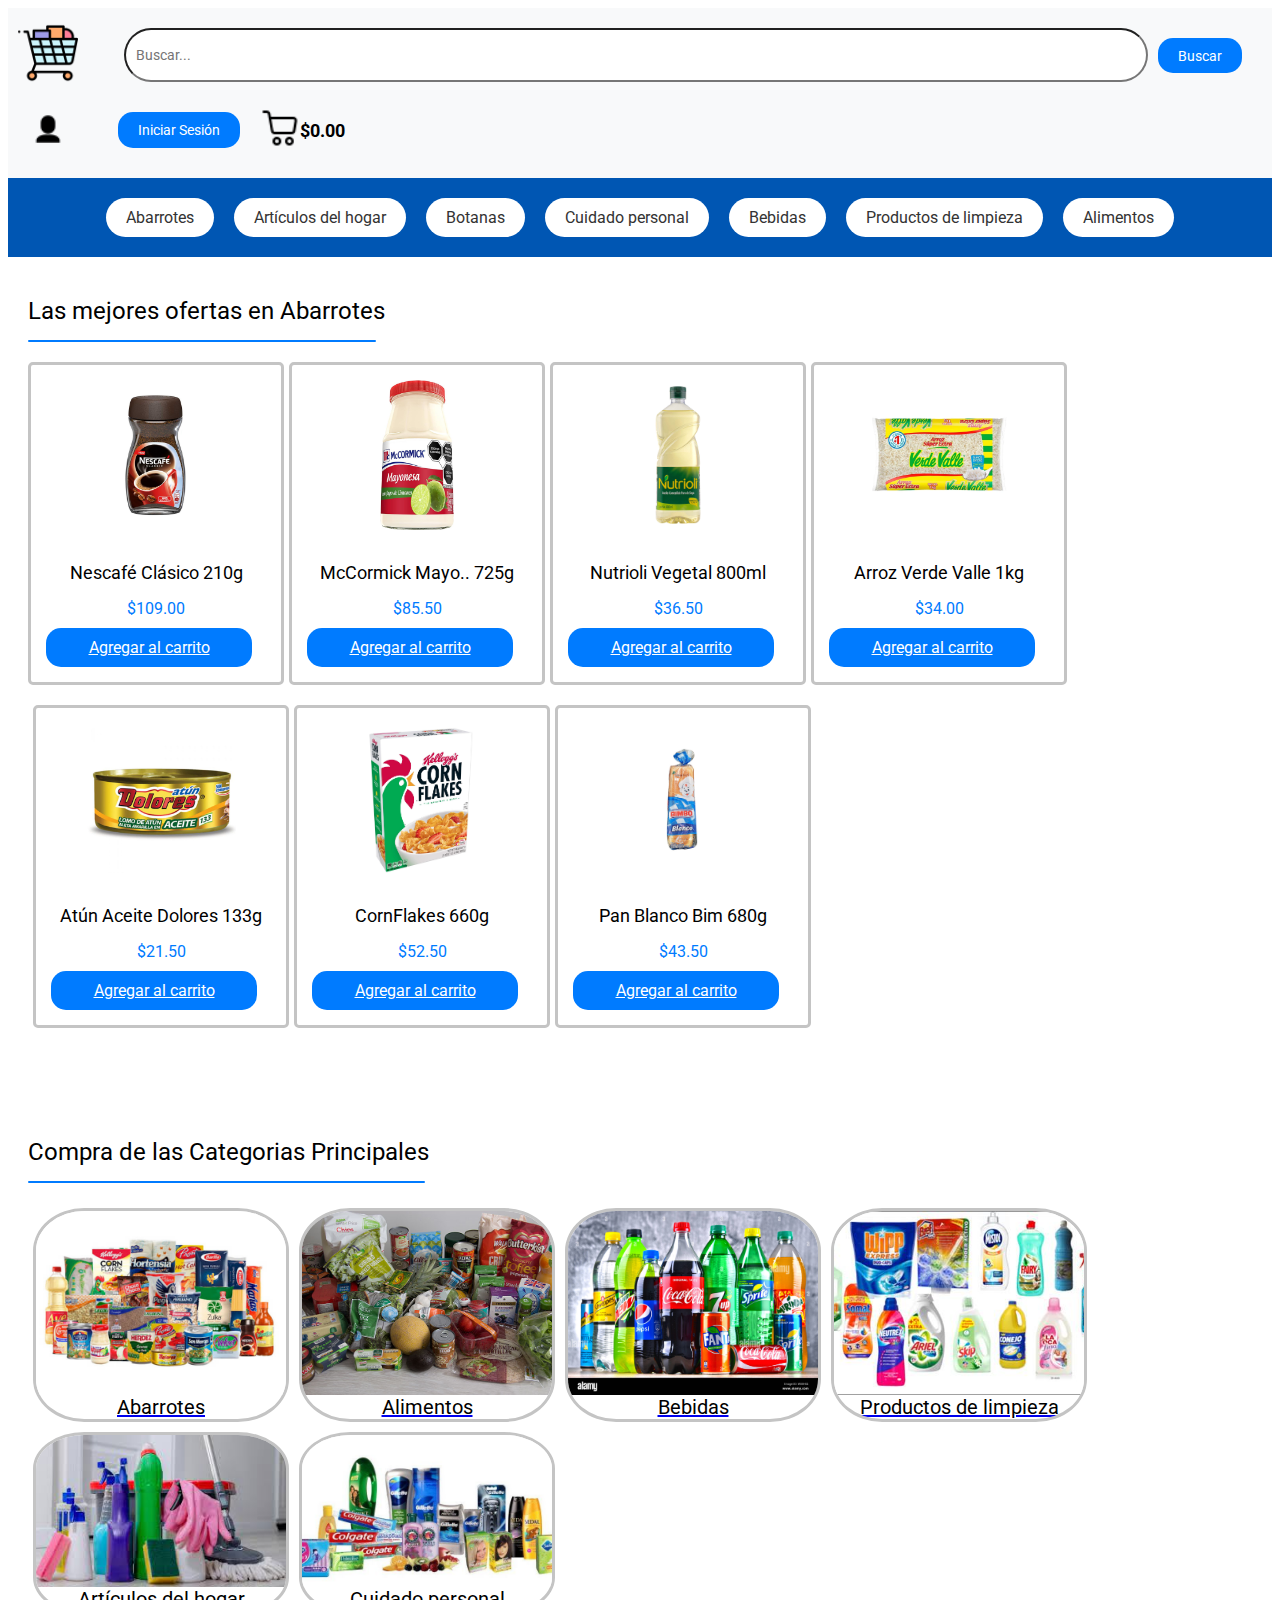
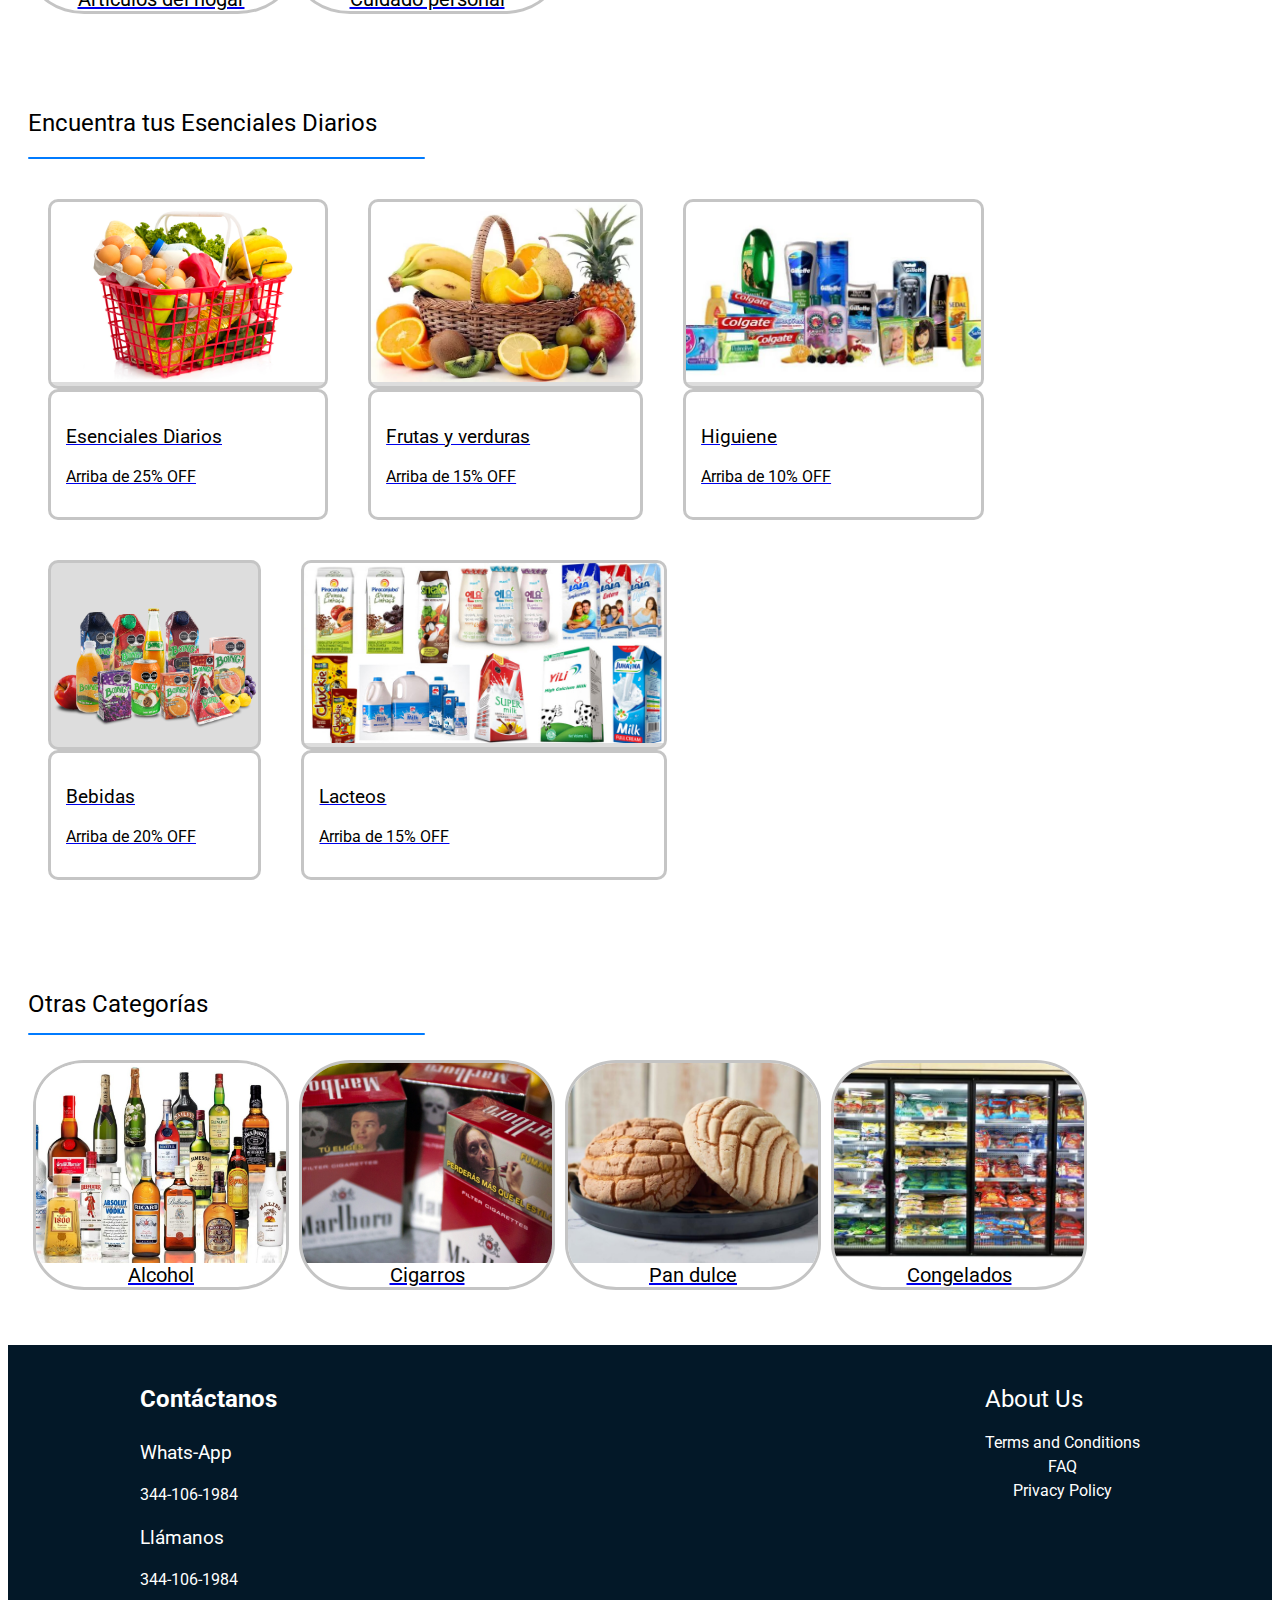
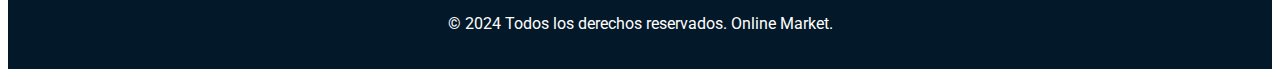
<file: index.html>
<!DOCTYPE html>
<html lang="en">
<head>
    <meta charset="UTF-8">
    <meta name="viewport" content="width=device-width, initial-scale=1.0">
    <title>Tienda Online</title>
    <link rel="stylesheet" href="styles.css">
    
</head>
<style>@import url('https://fonts.googleapis.com/css2?family=Roboto:ital,wght@0,100;0,300;0,400;0,500;0,700;0,900;1,100;1,300;1,400;1,500;1,700;1,900&display=swap');</style>
<body>
    <header>
        <div id="top-bar">
            <a href="index.html"><img src="./Imagenes/LOGO.png" alt="Logo de la tienda" id="logo"></a>
            <div id="search-container">
              <input type="text" id="search-bar" placeholder="Buscar...">
              <button id="search-button">Buscar</button>
            </div>
            <div id="user-cart">
              <button id="user-button">
                <a href="cuenta.html"><img src="./Imagenes/usuario.png" alt="Icono de usuario" id="user-icon"></a>
              </button>
              <button id="us-button"><a id="link-button" href="login.html">Iniciar Sesión</a></button>
              <a href="carrito.html"><img src="./Imagenes/carrito.png" alt="Icono de carrito" id="cart" clickable></a>
              <span id="cart-value">$671.00</span>
            </div>
          </div>
    </header>

    <nav id="navbar">
        <div class="nav-container">
            <button class="nav-item menu-btn">Menú</button>
            <a href="abarrotes.html" class="nav-item">Abarrotes</a>
            <a href="articulos.html" class="nav-item">Artículos del hogar</a>
            <a href="botanas.html" class="nav-item">Botanas</a>
            <a href="cuidadop.html" class="nav-item">Cuidado personal</a>
            <a href="bebidas.html" class="nav-item">Bebidas</a>
            <a href="productosl.html" class="nav-item">Productos de limpieza</a>
            <a href="alimentos.html" class="nav-item">Alimentos</a>
        </div>
    </nav>
    

    <section class="ofertas-seccion">
        <h2>Las mejores ofertas en Abarrotes</h2>
        <div class="linea-azul"></div>
        <div class="ofertas-container">
            <div class="oferta">
                <img src="./Imagenes/imagen-nescafe.jpg" alt="Producto 1">
                <h3>Nescafé Clásico 210g</h3>
                <p class="precio">$109.00</p>
                <a href="#" class="boton-agregar">Agregar al carrito</a>
            </div>
            <div class="oferta">
                <img src="./Imagenes/imagen-mayonesa.jpg" alt="Producto 2">
                <h3>McCormick Mayo.. 725g</h3>
                <p class="precio">$85.50</p>
                <a href="#" class="boton-agregar">Agregar al carrito</a>
            </div>
            <div class="oferta">
                <img src="./Imagenes/imagen-nutrioli.jpg" alt="Producto 3">
                <h3>Nutrioli Vegetal 800ml</h3>
                <p class="precio">$36.50</p>
                <a href="#" class="boton-agregar">Agregar al carrito</a>
            </div>
            <div class="oferta">
                <img src="./Imagenes/imagen-arrozv.jpg" alt="Producto 4">
                <h3>Arroz Verde Valle 1kg</h3>
                <p class="precio">$34.00</p>
                <a href="#" class="boton-agregar">Agregar al carrito</a>
            </div>
            <div class="oferta">
                <img src="./Imagenes/imagen-atunad.jpg" alt="Producto 5">
                <h3>Atún Aceite Dolores 133g</h3>
                <p class="precio">$21.50</p>
                <a href="#" class="boton-agregar">Agregar al carrito</a>
            </div>
            <div class="oferta">
                <img src="./Imagenes/imagen-cornf.jpg" alt="Producto 5">
                <h3>CornFlakes 660g</h3>
                <p class="precio">$52.50</p>
                <a href="#" class="boton-agregar">Agregar al carrito</a>
            </div>
            <div class="oferta">
                <img src="./Imagenes/imagen-blancobim.jpg" alt="Producto 5">
                <h3>Pan Blanco Bim 680g</h3>
                <p class="precio">$43.50</p>
                <a href="#" class="boton-agregar">Agregar al carrito</a>
            </div>
            </div>
    </section>
 
    <section class="categorias-seccion">
        <h2>Compra de las Categorias Principales</h2>
        <div class="linea-azulc"></div>
        <div class="categorias-container">
            <a href="abarrotes.html" class="categoria">
                <img src="./Imagenes/imagen-abarrotes.jpg" alt="Abarrotes" class="rounded">
                <div class="texto-categoria-contenedor">
                    <span class="texto-categoria">Abarrotes</span>
                </div>
            </a>
            <a href="alimentos.html" class="categoria">
                <img src="./Imagenes/imagen-alimentos.jpg" alt="Alimentos" class="rounded">
                <div class="texto-categoria-contenedor">
                    <span class="texto-categoria">Alimentos</span>
                </div>
            </a>
            <a href="bebidas.html" class="categoria">
                <img src="./Imagenes/imagen-bebidas.jpg" alt="Bebidas" class="rounded">
                <div class="texto-categoria-contenedor">
                    <span class="texto-categoria">Bebidas</span>
                </div>
            </a>
            <a href="abarrotes.html" class="categoria">
                <img src="./Imagenes/imagen-productos-limpieza.jpg" alt="Productos de limpieza" class="rounded">
                <div class="texto-categoria-contenedor">
                    <span class="texto-categoria">Productos de limpieza</span>
                </div>
            </a>
            <a href="articulos.html" class="categoria">
                <img src="./Imagenes/imagen-articulos-hogar.jpg" alt="Artículos del hogar" class="rounded">
                <div class="texto-categoria-contenedor">
                    <span class="texto-categoria">Artículos del hogar</span>
                </div>
            </a>
            <a href="cuidadop.html" class="categoria">
                <img src="./Imagenes/imagen-cuidado-personal.jpg" alt="Cuidado personal" class="rounded">
                <div class="texto-categoria-contenedor">
                    <span class="texto-categoria">Cuidado personal</span>
                </div>
            </a>
        </div>
    </section>
    

    <section class="esenciales-seccion">
        <h2>Encuentra tus Esenciales Diarios</h2>
        <div class="linea-azule"></div>
        <div class="esenciales-container">
          <div class="esencial">
            <a href="alimentos.html">
              <div class="esencial-imagen">
                <img src="./Imagenes/imagen-esdia.jpg" alt="Esencial 1">
              </div>
              <div class="esencial-info">
                <h3>Esenciales Diarios</h3>
                <p class="precio-descuento">Arriba de 25% OFF</p>
              </div>
            </a>
          </div>
          <div class="esencial">
            <a href="alimentos.html">
              <div class="esencial-imagen">
                <img src="./Imagenes/imagen-frutv.jpg" alt="Esencial 2">
              </div>
              <div class="esencial-info">
                <h3>Frutas y verduras</h3>
                <p class="precio-descuento">Arriba de 15% OFF</p>
              </div>
            </a>
          </div>
          <div class="esencial">
            <a href="cuidadop.html">
              <div class="esencial-imagen">
                <img src="./Imagenes/imagen-hig.jpg" alt="Esencial 3">
              </div>
              <div class="esencial-info">
                <h3>Higuiene</h3>
                <p class="precio-descuento">Arriba de 10% OFF</p>
              </div>
            </a>
          </div>
          <div class="esencial">
            <a href="bebidas.html">
              <div class="esencial-imagen">
                <img src="./Imagenes/imagen-beb.jpg" alt="Esencial 4">
              </div>
              <div class="esencial-info">
                <h3>Bebidas</h3>
                <p class="precio-descuento">Arriba de 20% OFF</p>
              </div>
            </a>
          </div>
          <div class="esencial">
            <a href="bebidas.html">
              <div class="esencial-imagen">
                <img src="./Imagenes/imagen-lact.jpg" alt="Esencial 5">
              </div>
              <div class="esencial-info">
                <h3>Lacteos</h3>
                <p class="precio-descuento">Arriba de 15% OFF</p>
              </div>
            </a>
          </div>
        </div>
      </section>

      <section class="categorias-seccion">
        <h2>Otras Categorías</h2>
        <div class="linea-azulc"></div>
        <div class="categorias-container">
            <a href="bebidas.html" class="categoria">
                <img src="./Imagenes/imagen-alcohol.jpg" alt="Alcohol" class="rounded">
                <div class="texto-categoria-contenedor">
                    <span class="texto-categoria">Alcohol</span>
                </div>
            </a>
            <a href="abarrotes.html" class="categoria">
                <img src="./Imagenes/imagen-cigarros.jpg" alt="Cigarros" class="rounded">
                <div class="texto-categoria-contenedor">
                    <span class="texto-categoria">Cigarros</span>
                </div>
            </a>
            <a href="alimentos.html" class="categoria">
                <img src="./Imagenes/imagen-pan-dulce.jpg" alt="Pan dulce" class="rounded">
                <div class="texto-categoria-contenedor">
                    <span class="texto-categoria">Pan dulce</span>
                </div>
            </a>
            <a href="alimentos.html" class="categoria">
                <img src="./Imagenes/imagen-congelados.jpg" alt="Congelados" class="rounded">
                <div class="texto-categoria-contenedor">
                    <span class="texto-categoria">Congelados</span>
                </div>
            </a>
        </div>
    </section>
    

      <footer class="footer">
        <div class="footer-container">
          <div class="footer-contacto">
            <h2>Contáctanos</h2>
            <h3>Whats-App</h3>
            <p>344-106-1984</p>
            <h3>Llámanos</h3>
            <p>344-106-1984</p>
          </div>
      
          <div class="footer-acerca-de-nosotros">
            <h2>About Us</h2>
            <ul>
              <li><a href="#">Terms and Conditions</a></li>
              <li><a href="#">FAQ</a></li>
              <li><a href="#">Privacy Policy</a></li>
            </ul>
          </div>
        </div>
      
        <div class="footer-derechos-reservados">
          <p>&copy; 2024 Todos los derechos reservados. Online Market.</p>
        </div>
      </footer>
      <script src="menu.js"></script> 
      <script src="login.js"></script>
      <script src="barra-busqueda.js"></script> 
      <script src="añadir.js"></script>
</body>
</html>
</file>
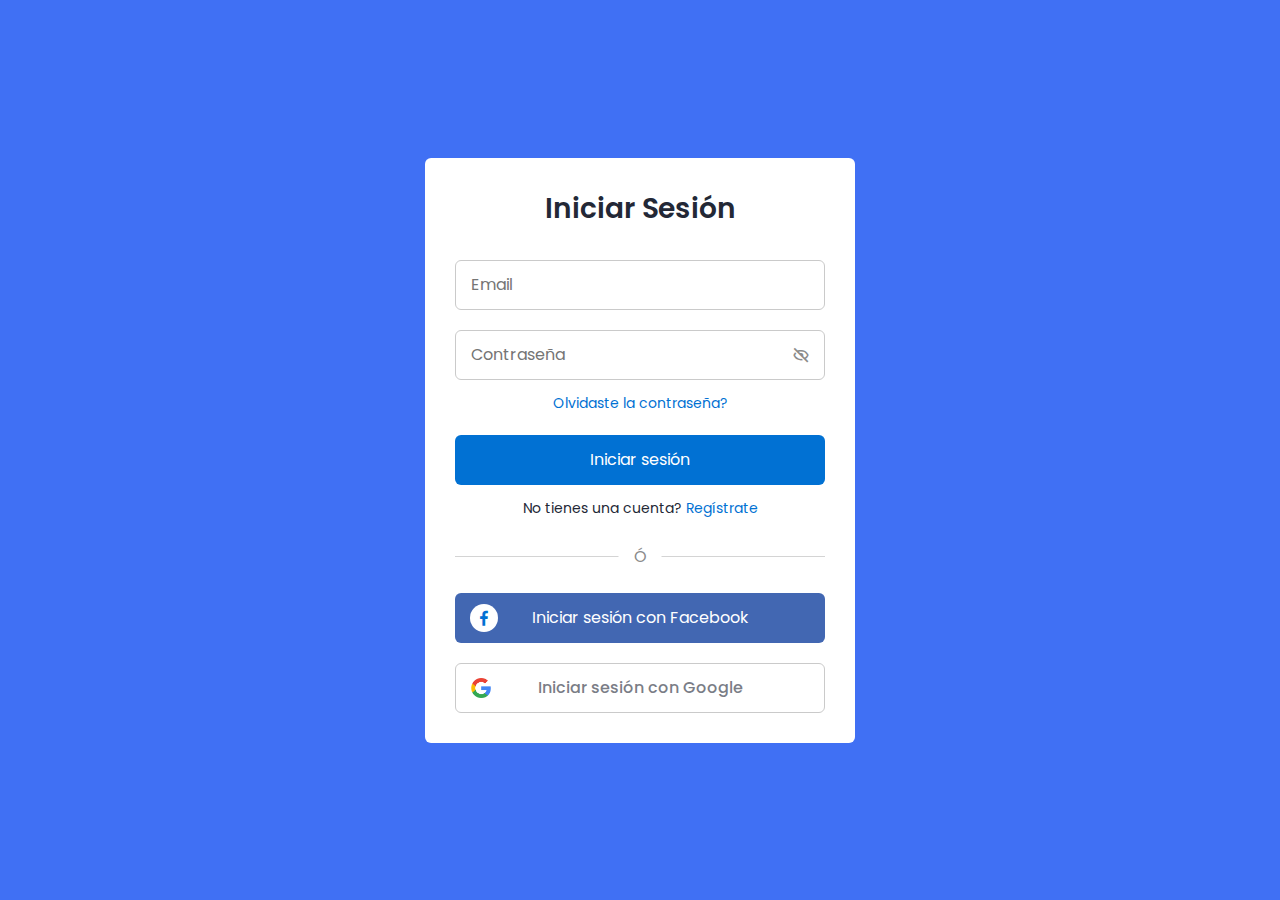
<file: login.html>
<!DOCTYPE html>
    <html lang="en">
    <head>
        <meta charset="UTF-8">
        <meta http-equiv="X-UA-Compatible" content="IE=edge">
        <meta name="viewport" content="width=device-width, initial-scale=1.0">
        <title> Responsive Login and Signup For </title>

        <!-- CSS -->
        <link rel="stylesheet" href="login.css">
                
        <!-- Boxicons CSS -->
        <link href='https://unpkg.com/boxicons@2.1.2/css/boxicons.min.css' rel='stylesheet'>
                        
    </head>
    <body>
        <section class="container forms">
            <div class="form login">
                <div class="form-content">
                    <header>Iniciar Sesión</header>
                    <form action="#">
                        <div class="field input-field">
                            <input type="email" placeholder="Email" class="input">
                        </div>

                        <div class="field input-field">
                            <input type="password" placeholder="Contraseña" class="password">
                            <i class='bx bx-hide eye-icon'></i>
                        </div>

                        <div class="form-link">
                            <a href="recuperar.html" class="forgot-pass">Olvidaste la contraseña?</a>
                        </div>

                        <div class="field button-field">
                            <a href="cuenta.html"><button>Iniciar sesión</button></a>
                        </div>                        
                    </form>

                    <div class="form-link">
                        <span>No tienes una cuenta? <a href="#" class="link signup-link">Regístrate</a></span>
                    </div>
                </div>

                <div class="line"></div>

                <div class="media-options">
                    <a href="cuenta.html" class="field facebook">
                        <i class='bx bxl-facebook facebook-icon'></i>
                        <span>Iniciar sesión con Facebook</span>
                    </a>
                </div>
                
                <div class="media-options">
                    <a href="cuenta.html" class="field google">
                        <img src="Imagenes/google.png" alt="" class="google-img">
                        <span>Iniciar sesión con Google</span>
                    </a>
                </div>
                                

            </div>

            <!-- Signup Form -->

            <div class="form signup">
                <div class="form-content">
                    <header>Registro</header>
                    <form action="#">
                        <div class="field input-field">
                            <input type="email" placeholder="Email" class="input">
                        </div>

                        <div class="field input-field">
                            <input type="password" placeholder="Ingresa una contraseña" class="password">
                        </div>

                        <div class="field input-field">
                            <input type="password" placeholder="Confirma tu contraseña" class="password">
                            <i class='bx bx-hide eye-icon'></i>
                        </div>

                        <div class="field button-field">
                            <button>Registrarte</button>
                        </div>
                    </form>

                    <div class="form-link">
                        <span>Ya tienes una cuenta? <a href="#" class="link login-link">Iniciar sesión</a></span>
                    </div>
                </div>

                <div class="line"></div>

                <div class="media-options">
                    <a href="cuenta.html" class="field facebook">
                        <i class='bx bxl-facebook facebook-icon'></i>
                        <span>Iniciar sesión con Facebook</span>
                    </a>
                </div>
                
                <div class="media-options">
                    <a href="cuenta.html" class="field google">
                        <img src="Imagenes/google.png" alt="" class="google-img">
                        <span>Iniciar sesión con Google</span>
                    </a>
                </div>                

            </div>
        </section>

        <!-- JavaScript -->
        <script src="login.js"></script>
        <script>// Validar registro
            document.addEventListener("DOMContentLoaded", function () {
                const form = document.querySelector(".form.signup form");
                const emailInput = form.querySelector('input[type="email"]');
                const passwordInput = form.querySelector('input[placeholder="Ingresa una contraseña"]');
                const confirmPasswordInput = form.querySelector('input[placeholder="Confirma tu contraseña"]');
                const submitButton = form.querySelector('button');
            
                function isEmailValid(email) {
                    const emailPattern = /^[^\s@]+@[^\s@]+\.[^\s@]+$/;
                    return emailPattern.test(email);
                }
            
                function validateForm(event) {
                    event.preventDefault();
            
                    const email = emailInput.value;
                    const password = passwordInput.value;
                    const confirmPassword = confirmPasswordInput.value;
            
                    if (!isEmailValid(email)) {
                        alert("Por favor, ingresa un correo electrónico válido.");
                        return;
                    }
            
                    if (password !== confirmPassword) {
                        alert("Las contraseñas no coinciden.");
                        return;
                    }
            
                    alert("Formulario enviado exitosamente.");
                
                }
            
                submitButton.addEventListener("click", validateForm);
            });</script>
    </body>
</html>
</file>
<file: styles.css>
*{
  font-family: "Roboto", sans-serif;
  font-weight: 400;
  font-style: normal;
}

/* Estilos generales de la barra superior */
#top-bar {
    background-color: #f8f9fa;
    display: flex;
    flex-wrap: wrap;
    justify-content:space-between;
    align-items: center;
    padding: 10px;
  }
  
  /* Logo */
  #logo {
    height: 60px;
  }
  
  /* Contenedor de búsqueda */
  #search-container {
    display: flex;
    align-items: center;
    padding: 10px 20px;
  }
  
  /* Barra de búsqueda */
  #search-bar {
    min-width: 1000px;
    height: 30px;
    margin-right: 10px;
    border-radius: 30px;
    padding: 10px;
    font-size: 14px;
  }
  @media (min-width: 750px) {
    /* Estilos de la barra de búsqueda para computadoras */
    #search-bar {
      min-width: 1000px; /* Ancho mínimo más grande para escritorios */
    }
  }
  @media (min-width: 480px) and (max-width: 750px) {
    /* Estilos de la barra de búsqueda para tabletas */
    #search-bar {
      min-width: 250px; /* Ancho mínimo mediano para tabletas */
    }
  }
  @media (max-width: 650px) {
    /* Estilos de la barra de búsqueda para teléfonos inteligentes */
    #search-bar {
      min-width: 50px; /* Ancho mínimo más pequeño para teléfonos inteligentes */
    }
  }
    
  
  /* Botón de búsqueda */
  #search-button {
    height: 35px;
    border-radius: 15px;
    padding: 10px 20px;
    font-size: 14px;
    background-color: #007bff;
    color: #fff;
    border: none;
    cursor: pointer;
  }
  #us-button {
    height: auto;
    border-radius: 15px;
    padding: 10px 20px;
    font-size: 14px;
    background-color: #007bff;
    color: #fff;
    border: none;
    cursor: pointer;
    text-decoration: none;
    margin: 20px;
  }
  #link-button{
    text-decoration: none; /* Eliminar subrayado */
    color: #fff; /* Color de texto blanco */
  }
  
  /* Contenedor de usuario y carrito */
  #user-cart {
    display: flex;
    align-items: center;
  }
  
  /* Botón de usuario (con hover para simular botón) */
  #user-button {
    background-color: transparent;
    border: none;
    cursor: pointer;
    padding: 10px;
    margin-right: 10px;
  }
  
  #user-button:hover {
    background-color: #eee;
    border-radius: 5px;
  }
  
  /* Icono de usuario */
  #user-icon {
    height: 40px;
    margin-right: 10px;
  }
  
  /* Valor del carrito */
  #cart-value {
    font-size: 18px;
    font-weight: bold;
  }
  
  /* Carrito clickeable (agregado a la imagen) */
  #cart {
    height: 40px;
    cursor: pointer;
  }
/* Estilos para el navbar */
#navbar {
    background-color: #0056b3;
}

.nav-container {
    display: flex;
    flex-wrap: wrap;
    justify-content: center;
    padding: 10px;
    transition: max-height 0.5s ease; /* Añadimos transición para la altura */
    overflow: hidden; /* Oculta el contenido que exceda la altura máxima */
    max-height: 50px; /* Altura inicial del navbar, solo muestra el botón Menú */
}

.nav-item {
    background-color: #fff;
    color: #333;
    padding: 10px 20px;
    margin: 10px;
    border-radius: 20px;
    text-decoration: none;
}

.nav-item:hover {
    background-color: #cfcfcf;
}

.menu-btn {
    display: block;
    width: 100%;
    text-align: center;
}

.expanded {
    max-height: 1000px; /* Altura máxima para mostrar todos los elementos cuando está expandido */
}

@media screen and (min-width: 650px) {
    .menu-btn {
        display: none; /* Oculta el botón de menú en pantallas más grandes */
    }

    .nav-container {
        max-height: none; /* Muestra todos los elementos en pantallas más grandes */
    }
}


.ofertas-seccion {
    padding: 20px;
    margin-bottom: 30px;
}

.ofertas-seccion h2 {
    text-align: left;
    font-size: 24px;
    margin-bottom: 15px;
}

.linea-azul {
    width: 9.2cm;
    height: 2px;
    background-color: #007bff;
    border-radius: 5px;
    margin-bottom: 20px;
}

.ofertas-container {
    display: flex;
    flex-wrap: wrap; /* Permite que los productos se distribuyan en varias filas */
    justify-content: flex-start; /* Distribuye los productos con espacio entre ellos */
}

.oferta {
    width: 220px; /* Ajustar según el tamaño deseado */
    text-align: center;
    margin-bottom: 20px;
    border: 3px solid #c4c4c4; /* Agrega un borde gris claro */
    padding: 15px; /* Agrega espacio interno */
    border-radius: 5px;
}

.oferta:hover {
    border: 3px solid #336deb; /* Agrega un borde gris claro */
}

.oferta img {
    width: auto;
    height: 150px; /* Ajustar según el tamaño deseado */
    object-fit: cover; /* Mantener la relación de aspecto */
    margin-bottom: 10px;
}

.oferta h3 {
    font-size: 18px;
    margin-bottom: 5px;
}

.oferta .precio {
    font-size: 16px;
    color: #007bff;
    margin-bottom: 10px;
}

.oferta .boton-agregar {
    display: block;
    width: 80%;
    padding: 10px 15px;
    background-color: #007bff;
    color: #fff;
    border: none;
    border-radius: 15px;
    cursor: pointer;
}

/* Espacio entre productos */
.oferta:not(:first-child) {
    margin-left: 5px; /* Agrega espacio a la izquierda de todos los productos excepto el primero */
}

.categorias-seccion {
    padding: 20px;
    margin-bottom: 30px;
}

.categorias-seccion h2 {
    text-align: left;
    font-size: 24px;
    margin-bottom: 15px;
}

.linea-azulc {
    width: 10.5cm;
    height: 2px;
    background-color: #007bff;
    border-radius: 5px;
    margin-bottom: 20px;
}

.categorias-container {
    display: flex;
    flex-wrap: wrap; /* Permite que las categorías se distribuyan en varias filas */
    justify-content: flex-start; /* Centra las categorías horizontalmente */
}

.categoria {
    display: flex;
    flex-direction: column;
    align-items: center;
    width: 250px;
    margin: 5px;
    border-radius: 20%;
    overflow: hidden;
    transition: all 0.3s ease;
    border: 3px solid #c4c4c4;
  }

.categoria img {
    width: 100%;
    height: 100%; /* Mantiene la relación de aspecto */
    object-fit: cover; /* Cubre toda el área del contenedor */
}

.texto-categoria {
    display: block;
    font-size: 20px;
    color: #000000;
    text-align: left;
    white-space: nowrap; /* Prevent wrapping */
    overflow: visible; /* Hide overflowed content */
    text-overflow: ellipsis; /* Add ellipsis on overflow */
}

.texto-categoria-contenedor {
    position: relative; /* Use relative positioning */
    bottom: 0; /* Align to bottom of container */
    text-align: left; /* Align text to the left */
}

/* Efecto hover */
.categoria:hover {
    border-color: #007bff; /* Cambia el color del borde al hover */
}

/* Estilos para la sección Esenciales */
.esenciales-seccion {
    padding: 20px;
    margin-bottom: 30px;
  }
.linea-azule {
    width: 10.5cm;
    height: 2px;
    background-color: #007bff;
    border-radius: 5px;
    margin-bottom: 20px;
}
.esenciales-container {
    display:inline-flex;
    flex-wrap: wrap;
    justify-content: flex-start; /* Distribuir uniformemente el espacio entre elementos */
    margin: 0 auto; /* Centrar horizontalmente */
}
  
  .esencial {
    width: auto; /* Ancho de cada elemento */
    margin: 20px; /* Margen entre elementos */
    text-decoration: none;
  }
  
  .esencial-imagen {
    width: auto;
    background-color: #dddddd; /* Color de fondo blanco para la imagen */
    border: 3px solid #c5c5c5; /* Borde gris claro */
    border-radius: 10px; /* Esquinas ligeramente redondeadas */
    overflow: hidden; /* Ocultar el desbordamiento de la imagen */
  }
  
  .esencial-imagen img {
    width: auto;
    height: 180px; /* Altura de la imagen */
    object-fit: cover; /* Ajustar la imagen para cubrir el contenedor */
  }
  
  .esencial-info {
    background-color: #ffffff; /* Color de fondo azul para la información */
    color: #000000; /* Color de texto blanco */
    padding: 15px;
    border: 3px solid #c5c5c5; /* Borde gris claro */
    border-radius: 10px; /* Esquinas ligeramente redondeadas */
    text-decoration: none;
  }

    .esencial:hover .esencial-imagen,
    .esencial:hover .esencial-info {
    border-color: #007bff; 
    }

.footer {
  background-color: #031828;
  color: #fff;
  padding: 20px;
  text-align: center;
}

.footer-container {
  display: flex;
  justify-content: space-between;
  max-width: 1000px;
  margin: 0 auto;
}

.footer-contacto {
  display: flex;
  flex-direction: column;
  align-items: flex-start;
}

.footer-contacto h2 {
  font-weight: bold;
  margin-bottom: 10px;
}

.footer-contacto h3,
.footer-contacto p {
  margin-bottom: 5px;
}

.footer-acerca-de-nosotros {
  display: flex;
  flex-direction: column;
  align-items: flex-start;
}

.footer-acerca-de-nosotros ul {
  list-style: none;
  padding: 0;
  margin: 0;
}

.footer-acerca-de-nosotros li {
  margin-bottom: 5px;
}

.footer-acerca-de-nosotros a {
  color: #fff;
  text-decoration: none;
}

.footer-derechos-reservados {
  text-align: center;
  margin-top: 20px;
}
</file>
<file: login.css>
/* Google Fonts - Poppins */
@import url('https://fonts.googleapis.com/css2?family=Poppins:wght@300;400;500;600&display=swap');

*{
    margin: 0;
    padding: 0;
    box-sizing: border-box;
    font-family: 'Poppins', sans-serif;
}

a{
    text-decoration: none;
}
.container{
    height: 100vh;
    width: 100%;
    display: flex;
    align-items: center;
    justify-content: center;
    background-color: #4070f4;
    column-gap: 30px;
}
.form{
    position: absolute;
    max-width: 430px;
    width: 100%;
    padding: 30px;
    border-radius: 6px;
    background: #FFF;
}
.form.signup{
    opacity: 0;
    pointer-events: none;
}
.forms.show-signup .form.signup{
    opacity: 1;
    pointer-events: auto;
}
.forms.show-signup .form.login{
    opacity: 0;
    pointer-events: none;
}
header{
    font-size: 28px;
    font-weight: 600;
    color: #232836;
    text-align: center;
}
form{
    margin-top: 30px;
}
.form .field{
    position: relative;
    height: 50px;
    width: 100%;
    margin-top: 20px;
    border-radius: 6px;
}
.field input,
.field button{
    height: 100%;
    width: 100%;
    border: none;
    font-size: 16px;
    font-weight: 400;
    border-radius: 6px;
}
.field input{
    outline: none;
    padding: 0 15px;
    border: 1px solid#CACACA;
}
.field input:focus{
    border-bottom-width: 2px;
}
.eye-icon{
    position: absolute;
    top: 50%;
    right: 10px;
    transform: translateY(-50%);
    font-size: 18px;
    color: #8b8b8b;
    cursor: pointer;
    padding: 5px;
}
.field button{
    color: #fff;
    background-color: #0171d3;
    transition: all 0.3s ease;
    cursor: pointer;
}
.field button:hover{
    background-color: #016dcb;
}
.form-link{
    text-align: center;
    margin-top: 10px;
}
.form-link span,
.form-link a{
    font-size: 14px;
    font-weight: 400;
    color: #232836;
}
.form a{
    color: #0171d3;
    text-decoration: none;
}
.form-content a:hover{
    text-decoration: underline;
}
.line{
    position: relative;
    height: 1px;
    width: 100%;
    margin: 36px 0;
    background-color: #d4d4d4;
}
.line::before{
    content: 'Ó';
    position: absolute;
    top: 50%;
    left: 50%;
    transform: translate(-50%, -50%);
    background-color: #FFF;
    color: #8b8b8b;
    padding: 0 15px;
}
.media-options a{
    display: flex;
    align-items: center;
    justify-content: center;
}
a.facebook{
    color: #fff;
    background-color: #4267b2;
}
a.facebook .facebook-icon{
    height: 28px;
    width: 28px;
    color: #0171d3;
    font-size: 20px;
    border-radius: 50%;
    display: flex;
    align-items: center;
    justify-content: center;
    background-color: #fff;
}
.facebook-icon,
img.google-img{
    position: absolute;
    top: 50%;
    left: 15px;
    transform: translateY(-50%);
}
img.google-img{
    height: 20px;
    width: 20px;
    object-fit: cover;
}
a.google{
    border: 1px solid #CACACA;
}
a.google span{
    font-weight: 500;
    opacity: 0.6;
    color: #232836;
}

@media screen and (max-width: 400px) {
    .form{
        padding: 20px 10px;
    }
    
}
</file>
